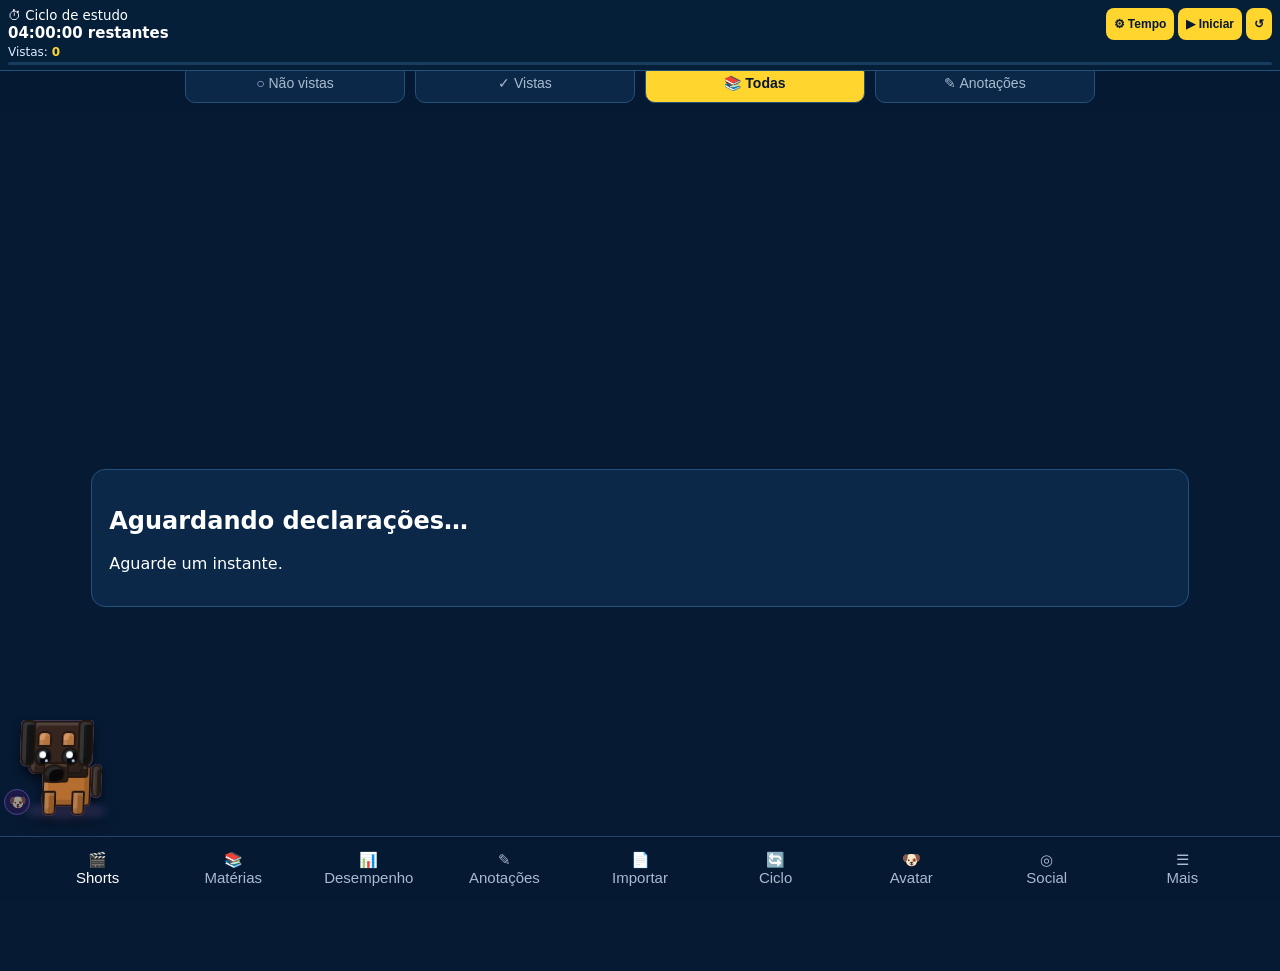
<file: index.html>
<!doctype html><html lang="pt-BR"><head><meta charset="utf-8"><meta name="viewport" content="width=device-width,initial-scale=1"><meta name="theme-color" content="#071a33"><link rel="manifest" href="manifest.webmanifest?v=46"><link rel="icon" href="icon-192.svg" type="image/svg+xml"><link rel="apple-touch-icon" href="icon-192.svg"><title>Roleta dos Preguiçosos</title><style>*{box-sizing:border-box}body{margin:0;background:#020b17;color:#fff;font:15px system-ui}.app{max-width:560px;margin:auto;min-height:100vh;background:#061a33}.top{position:fixed;z-index:3;top:0;width:min(560px,100%);padding:15px;background:#061a33ee;display:flex;justify-content:space-between}.top b{color:#ffd52e}.top small{text-align:right}.feed{height:100vh;overflow:hidden;overscroll-behavior:contain;touch-action:pan-y}.q{min-height:100vh;padding:92px 18px 76px;display:flex;flex-direction:column;justify-content:center}.tag{color:#75c9ff;font-weight:800;font-size:12px}.topic{color:#aabbd0;margin:6px 0 18px}.q h1{font-size:17px;line-height:1.34;max-height:42vh;overflow:auto}.opt,.card{border-radius:14px}.opt{border:1px solid #24517c;background:#0b2848;color:#fff;padding:13px;text-align:left;margin:5px 0}.opt.ok{background:#0d6b46!important;border:2px solid #43e09d}.opt.no{background:#7a2635!important;border:2px solid #ff7188}.feedback{margin-top:10px;background:#0d2948;padding:12px;border-radius:14px;max-height:25vh;overflow:auto}.star{background:none;border:0;color:#ffd52e;margin-top:8px}.panel{padding:75px 16px 85px}.card{background:#0b2848;border:1px solid #24517c;padding:14px;margin:10px 0}.grid{display:grid;grid-template-columns:1fr 1fr;gap:10px}.metric strong{font-size:24px;display:block}.hidden{display:none!important}.feedfilter{position:fixed;z-index:3;top:48px;width:min(560px,100%);display:flex;gap:6px;padding:7px 12px;background:#061a33ee}.feedfilter button{flex:1;border:1px solid #24517c;background:#0b2848;color:#aabbd0;padding:8px 4px;border-radius:10px;font-size:12px}.feedfilter button.on{background:#ffd52e;color:#07182e;font-weight:900}.action{width:100%;border:1px solid #24517c;background:#0b2848;color:#fff;padding:13px;border-radius:12px;font-weight:700}nav{position:fixed;z-index:4;bottom:0;width:min(560px,100%);display:flex;justify-content:space-around;background:#061a33f5;border-top:1px solid #234667;padding:8px}nav button{background:none;border:0;color:#aabbd0;font-size:11px}nav button.on{color:#fff}#cycleTimerDone{display:none;position:fixed;inset:0;z-index:9999;background:rgba(0,8,18,.92);align-items:center;justify-content:center;padding:22px}#cycleTimerDone.show{display:flex}#cycleTimerDoneBox{width:min(440px,100%);background:#08233e;border:2px solid #43e09d;border-radius:20px;padding:26px 18px;text-align:center}.cycleFinalGrid{display:grid;grid-template-columns:repeat(3,1fr);gap:8px;margin:18px 0}.cycleFinalMetric{background:#0b2848;border:1px solid #24517c;border-radius:12px;padding:12px 5px}.cycleFinalMetric strong{display:block;font-size:25px;color:#ffd52e}.cycleFinalTime{margin:12px 0 20px;color:#dcecff}#cycleTimerDoneBox button{padding:12px 14px;margin:4px;border:0;border-radius:10px;background:#ffd52e;color:#07182e;font-weight:800}@media print{body{background:#fff;color:#000}.app>*{display:none!important}#printArea{display:block!important;background:#fff;color:#000;padding:20px}.print-q{break-inside:avoid;border-bottom:1px solid #aaa;padding:12px 0}}#legislacao{padding-bottom:130px!important}#legislacao .lei-check{appearance:none;-webkit-appearance:none;display:inline-grid;place-content:center;vertical-align:middle;width:29px;height:29px;min-width:29px;border:2px solid #ffd52e;border-radius:7px;background:#061a33;margin:0 10px 0 0;cursor:pointer}#legislacao .lei-check:checked{background:#ffd52e;border-color:#ffd52e}#legislacao .lei-check:checked:after{content:"✓";font-size:22px;font-weight:900;color:#061a33}#legislacao .card p{line-height:1.7;margin:17px 0}#importar input[type=file]{display:block;width:100%;padding:16px 8px;margin:16px 0;border:2px dashed #ffd52e;border-radius:10px;background:#0b2848;color:white}#importar button{padding:12px;margin:8px 5px 8px 0}#importar pre{max-height:300px;overflow:auto;overflow-wrap:anywhere}nav{overflow-x:auto}nav button{min-width:65px}#legislacao .lei-check{opacity:1!important;visibility:visible!important}</style><link rel="stylesheet" href="tablet.css?v=72"><style id="notes-layout-fix">#notesPanel{min-height:100dvh;padding-bottom:calc(115px + env(safe-area-inset-bottom,0px));overflow-x:hidden}#notesPanel .card{min-width:0;max-width:100%;overflow-wrap:anywhere;word-break:normal}#notesPanel .card p{max-width:100%;white-space:pre-wrap;overflow-wrap:anywhere;word-break:break-word}#notesPanel .card button{max-width:100%}.app>nav{position:fixed!important;bottom:0!important;z-index:120!important;display:flex!important;visibility:visible!important;left:max(0px,calc((100% - 560px)/2));width:min(560px,100%)!important;overflow-x:auto;overscroll-behavior-x:contain}#notesPanel.hidden{display:none!important}@media(min-width:700px){.app>nav{left:max(0px,calc((100% - 1000px)/2));width:min(1000px,100%)!important}}@media(min-width:1100px){.app>nav{left:0;width:100%!important}}@media(orientation:landscape) and (max-height:700px){.app>nav{left:0;width:100%!important}}</style><style>.short-header{display:flex;align-items:center;justify-content:space-between;gap:10px;flex-wrap:wrap}.short-header .visto-inline{position:fixed!important;right:max(22px,calc((100vw - 1000px)/2 + 22px));bottom:calc(135px + env(safe-area-inset-bottom,0px));z-index:130!important;width:76px!important;height:76px!important;min-width:76px!important;max-width:76px!important;padding:8px!important;margin:0!important;border-radius:50%!important;display:flex!important;align-items:center;justify-content:center;text-align:center;line-height:1.2;font-size:12px!important;flex-shrink:0;box-shadow:0 4px 18px #0009;background:#ffda42!important;color:#071b34!important;border:2px solid #f4c32a!important}.short-header .tag{min-width:0;overflow-wrap:anywhere}@media(max-width:420px){.short-header .visto-inline{min-width:76px!important;font-size:12px!important}}</style><style>#dailyGoalDashboard progress{accent-color:#ffdb43}#dailyGoalDashboard .action{margin-top:8px}#dailyGoalShort{display:none!important}</style><style>#socialArtificial{display:none!important}</style></head><body><div class="app"><div class="top"><b>ROLETA DOS PREGUIÇOSOS</b><small>ROLETA • V66<br><span id="totalQuestions">0 declarações</span></small></div><div id="feedFilter" class="feedfilter"><button id="fp" onclick="setFeedMode('pending')">○ Não vistas</button><button id="fr" onclick="setFeedMode('resolved')">✓ Vistas</button><button id="fa" class="on" onclick="setFeedMode('all')">📚 Todas</button><button id="frev" onclick="setFeedMode('review')">✎ Anotações</button></div><div id="dailyGoalShort" aria-live="polite"></div><main id="feed" class="feed"><section class="q"><div class="card"><h2>Aguardando documentos para o banco declarativo…</h2></div></section></main><section id="subjectsPanel" class="panel hidden"><h2>Matérias</h2></section><section id="stats" class="panel hidden"><h2>📊 Desempenho</h2><div id="dailyGoalDashboard" class="card"></div><div class="grid"><div class="card metric"><strong id="an">0</strong>vistas</div><div class="card metric"><strong id="ac">0</strong>declarações</div><div class="card metric"><strong id="rt">0%</strong>progresso</div><div class="card metric"><strong id="fv">0</strong>anotações</div></div><div class="card" id="bs"></div></section><section id="notesPanel" class="panel hidden"><h2>Anotações</h2><p id="notesCount"></p><button class="action" onclick="printShortNotes()">Imprimir anotações</button><div id="notesList"></div></section><section id="importar" class="panel hidden"><h2>Importar documentos</h2><p>Envie um PDF com texto selecionável, DOCX ou TXT. Confira antes de gerar os Shorts. Os dados permanecem neste aparelho.</p><input id="importFile" type="file" accept=".txt,.md,.docx,.pdf"><button class="action" onclick="previewImport()">Ler e conferir documento</button><p id="importStatus"></p><pre id="importPreview" style="white-space:pre-wrap"></pre><label><input id="importReplace" type="checkbox" checked> Substituir banco local</label><button id="importConfirm" class="action" onclick="confirmImport()" disabled>Confirmar e gerar Shorts</button><p id="importCount"></p><h3>PDFs e bancos importados</h3><div id="importBanks"></div><button onclick="clearLocalImports()">Excluir todas as importações locais</button></section><section id="legislacao" class="panel hidden"><h2>Ciclo de estudos</h2><div id="cycleEditor"></div></section><section id="avatarPanel" class="panel hidden"><h2>🐾 Avatar</h2><div id="avatarProgress"></div></section><section id="socialPanel" class="panel hidden"><h2>Comunidade</h2><div id="socialRoot"></div></section><section id="more" class="panel hidden"><h2>☰ Mais</h2><div class="card"><b>ℹ️ Roleta dos Preguiçosos</b><p>Aplicativo de estudo em formato de Shorts.</p><p id="bankInfo">Carregando banco…</p></div></section><section id="printArea" class="hidden"></section><nav><button id="nf" class="on" onclick="tab('feed')">🎬<br>Shorts</button><button id="nsub" onclick="openSubjectDashboard()">📚<br>Matérias</button><button id="nst" onclick="tab('stats')">📊<br>Desempenho</button><button id="nnotes" onclick="tab('notesPanel')">✎<br>Anotações</button><button id="nimp" onclick="tab('importar')">📄<br>Importar</button><button id="nleg" onclick="tab('legislacao')">🔄<br>Ciclo</button><button id="navatar" onclick="tab(&apos;avatarPanel&apos;)">🐶<br>Avatar</button><button id="nsocial" onclick="tab(&apos;socialPanel&apos;)">◎<br>Social</button><button id="nmo" onclick="tab('more')">☰<br>Mais</button></nav></div><div id="cycleTimerDone"><div id="cycleTimerDoneBox"><div style="font-size:50px">⏰</div><h2>TEMPO DO CICLO ENCERRADO</h2><div class="cycleFinalGrid"><div class="cycleFinalMetric"><strong id="cycleFinalResolved">0</strong>Marcadas</div><div class="cycleFinalMetric"><strong id="cycleFinalCorrect">0</strong>Vistas</div><div class="cycleFinalMetric"><strong id="cycleFinalWrong">0</strong>—</div></div><div class="cycleFinalTime">Tempo estudado: <b id="cycleFinalTime">00:00:00</b></div><button id="cycleTimerFinish">✓ Encerrar ciclo</button><button id="cycleTimerNew">▶ Novo ciclo</button></div></div><script>(function(){const flag='roleta-banco-declarativo-reset-20261013';try{if(localStorage.getItem(flag)==='1')return;for(const k of Object.keys(localStorage)){if(k.startsWith('sefaz-hipotetico-')||k==='roleta-vistos-v1')localStorage.removeItem(k)}localStorage.setItem(flag,'1')}catch(e){console.warn('Não foi possível zerar histórico local',e)}})();</script><script>const KEY='sefaz-hipotetico-state-v1';window.Q=[];function state(){try{return Object.assign({answers:{},fav:{}},JSON.parse(localStorage.getItem(KEY)||'{}'))}catch(e){return{answers:{},fav:{}}}}function save(s){localStorage.setItem(KEY,JSON.stringify(s))}function esc(s){return String(s||'').replace(/[&<>"']/g,c=>({'&':'&amp;','<':'&lt;','>':'&gt;','"':'&quot;',"'":'&#39;'}[c]))}function stats(){let s=state(),v={};try{v=JSON.parse(localStorage.getItem('roleta-vistos-v1')||'{}')}catch(_){}let n=Object.values(v).filter(Boolean).length;document.getElementById('an').textContent=n;document.getElementById('ac').textContent=window.Q.length;document.getElementById('rt').textContent=window.Q.length?Math.round(n/window.Q.length*100)+'%':'0%';document.getElementById('fv').textContent=Object.values(JSON.parse(localStorage.getItem('roleta-anotacoes-v1')||'{}')).filter(Boolean).length;window.drawDailyGoal?.();document.getElementById('bs').innerHTML='<b>Banco carregado nesta sessão</b><p>'+window.Q.length+' declarações carregadas.</p>'}function tab(id){const tabs={feed:'nf',stats:'nst',more:'nmo',subjectsPanel:'nsub',legislacao:'nleg',importar:'nimp',notesPanel:'nnotes',socialPanel:'nsocial',avatarPanel:'navatar'};if(!Object.hasOwn(tabs,id))return;for(const key of Object.keys(tabs))document.getElementById(key)?.classList.toggle('hidden',key!==id);document.getElementById('feedFilter')?.classList.toggle('hidden',id!=='feed');for(const [key,navId] of Object.entries(tabs))document.getElementById(navId)?.classList.toggle('on',key===id);document.querySelector('.app')?.setAttribute('data-active-tab',id);if(id==='stats')stats();if(id==='socialPanel')window.renderSocial?.();if(id==='avatarPanel')window.renderAvatarProgress?.();if(id==='legislacao')window.renderEditableCycle?.();if(id==='notesPanel')window.renderNotesTab?.()}async function ensureAllQuestions(){while(await window.loadMoreQuestionData?.()){}return window.Q||[]}async function printWrongQuestions(){const info=document.getElementById('wrongPrintInfo');if(info)info.textContent='Preparando questões erradas…';const all=await ensureAllQuestions(),s=state(),wrong=all.filter(q=>s.answers[String(q.id)]&&s.answers[String(q.id)].correct===false),area=document.getElementById('printArea');if(!area)return;if(!wrong.length){if(info)info.textContent='Nenhuma questão errada registrada.';return}area.innerHTML='<h1>Roleta dos Preguiçosos — Questões erradas</h1><p>Total: '+wrong.length+'</p>'+wrong.map((q,i)=>'<div class="print-q"><small>'+(i+1)+' • '+esc(q.s||q.subject||'')+'</small><h3>'+esc(q.q||q.question||'')+'</h3><p><b>Gabarito: '+(Boolean(q.a??q.answer)?'CERTO':'ERRADO')+'</b></p><p>'+esc(q.c||q.comment||'')+'</p></div>').join('');area.classList.remove('hidden');if(info)info.textContent=wrong.length+' questão(ões) errada(s) preparada(s).';setTimeout(()=>{window.print();area.classList.add('hidden')},50)}</script><script src="performance.js?v=89"></script><script src="notes-tab.js?v=85"></script><script src="import-storage.js?v=78"></script><script src="import-documents.js?v=87"></script><script src="sharded-bank.js?v=78"></script><script src="filter-visibility.js?v=11"></script><script src="cycle-timer.js?v=57"></script><script src="backup.js?v=57"></script><script src="offline.js?v=58"></script><script src="pwa.js?v=46"></script><script src="study-features.js?v=91"></script><script>window.addEventListener('DOMContentLoaded',()=>window.loadBank?.());</script><script>document.querySelectorAll('.lei-check').forEach(c=>{const k='roleta-lei-ok-'+c.dataset.lei;c.checked=localStorage.getItem(k)==='1';c.addEventListener('change',()=>{localStorage.setItem(k,c.checked?'1':'0');c.parentElement.style.opacity=c.checked?'.65':'1'});c.parentElement.style.opacity=c.checked?'.65':'1'});</script><script src="cycle-editor.js?v=93"></script><script src="social.js?v=94"></script><script src="ai-users.js?v=96"></script><script src="social-universe.js?v=98"></script><style>#mascotEmergency{position:fixed!important;z-index:2147483000!important;left:12px;bottom:105px;width:78px;height:86px;display:flex;flex-direction:column;align-items:center;justify-content:center;background:#2c1b45ee;border:2px solid #ffd52e;border-radius:17px;color:white;font:700 11px system-ui;box-shadow:0 4px 15px #0009;cursor:pointer}#mascotEmergency .face{font-size:43px;line-height:1.1;animation:mascotFallbackWalk 1s infinite alternate}@keyframes mascotFallbackWalk{to{transform:translateY(-8px) rotate(8deg)}}#mascotEmergency.mascot-ready{display:none!important}</style><div id="mascotEmergency" role="button" tabindex="0" aria-label="Mascote cachorrinho animado"><span class="face">🐶</span><span>Mascote</span></div><script>(function(){var b=document.getElementById('mascotEmergency');b.onclick=function(){b.querySelector('span:last-child').textContent='Quero questões! 🦴'};setInterval(function(){if(document.getElementById('mascot3d')&&document.getElementById('mascotToggle'))b.classList.add('mascot-ready')},1000)})();</script><script src="mascot-3d.js?v=102"></script><script src="avatar-progress.js?v=106"></script><script src="avatar-energy.js?v=106"></script></body></html>
</file>
<file: tablet.css>
/* Otimização global do feed: questões fora da tela não precisam ser renderizadas imediatamente. */
.q{content-visibility:auto;contain-intrinsic-size:auto 100vh}
/* Layout tablet: regras abaixo só entram em telas >= 700px. O celular permanece intacto. */
@media (min-width:700px){
  body{font-size:16px}
  .app{max-width:1000px}
  .top,.feedfilter,nav{width:min(1000px,100%)}
  .top{padding:16px 22px;align-items:center}
  .top b{font-size:18px}
  .top small{font-size:14px}
  .feedfilter{top:54px;padding:9px 22px;gap:10px}
  .feedfilter button{padding:11px 10px;font-size:14px}
  .q{padding:132px 24px 98px;max-width:950px;margin:0 auto;justify-content:center}
  .q h1{font-size:27px;line-height:1.28;max-width:920px;margin-bottom:22px}
  .tag{font-size:14px}
  .topic{font-size:16px;margin-bottom:18px}
  .opt{padding:15px 18px;margin:7px 0;font-size:16px;line-height:1.32}
  .feedback{padding:17px 19px;font-size:16px;line-height:1.42}
  .star{font-size:15px;padding:10px}
  .panel{padding:82px 28px 100px;max-width:950px;margin:0 auto}
  .panel h2{font-size:27px}
  .card{padding:17px;margin:12px 0}
  .grid{gap:13px}
  input,textarea,select{padding:13px;font-size:16px}
  button.primary{padding:15px;font-size:16px}
  nav{padding:9px 18px}
  nav button{font-size:13px;min-width:72px;padding:5px 8px}
  .reaction{margin:7px 0 12px}
}
@media (min-width:1000px) and (orientation:landscape){
  .app{max-width:1080px}
  .top,.feedfilter,nav{width:min(1080px,100%)}
  .q{max-width:1020px;padding-left:28px;padding-right:28px}
  .panel{max-width:1020px}
  .q h1{font-size:28px;line-height:1.27;max-width:980px}
  .opt{font-size:16px;padding:14px 18px}
}

/* Layout horizontal para celular com PWA instalado. */
@media (orientation:landscape) and (max-height:600px){
  .app{max-width:none;width:100%;min-height:100dvh}
  .top,.feedfilter,nav{width:100%;max-width:none}
  .top{padding:5px 16px;min-height:35px;align-items:center}
  .top small{font-size:10px}
  .feedfilter{top:36px;padding:3px 12px}
  .feedfilter button{padding:5px 4px}
  .feed{height:100dvh}
  .q{min-height:100dvh;padding:76px 20px 48px;max-width:980px;margin:auto;justify-content:center}
  .q h1{font-size:clamp(15px,2.7vw,21px);line-height:1.25;max-height:30dvh;overflow:auto;margin:5px 0}
  .topic{margin:2px 0 5px}
  .opt{padding:7px 12px;margin:3px 0}
  .feedback{max-height:22dvh;padding:8px;overflow:auto}
  .panel{padding:65px 18px 60px;max-width:980px;margin:auto}
  nav{padding:3px 8px}
  nav button{font-size:10px}
  #simModal{padding:8px 18px!important}
  #simBody{max-width:850px!important;padding-top:0!important}
  #simBody h2{font-size:17px!important;margin:5px 0}
  #simBody .opt{display:inline-block;width:48%;margin-right:1%}
  #simBody .action{padding:8px}
  #simBody p{margin:6px 0}
}

/* Celular deitado: ocupar toda a area web, sem coluna estreita central. */
@media (orientation:landscape) and (max-height:700px){
 html,body{width:100%;margin:0;overflow-x:hidden}
 .app{width:100%!important;max-width:100%!important;margin:0!important;min-height:100dvh}
 .top,.feedfilter,nav{left:0!important;right:0!important;width:100%!important;max-width:100%!important}
 .q{width:100%!important;max-width:none!important;margin:0!important;padding-left:clamp(12px,2vw,28px)!important;padding-right:clamp(12px,2vw,28px)!important}
 .q h1{max-width:none!important}
 .panel{width:100%!important;max-width:none!important;margin:0!important;padding-left:clamp(12px,2vw,28px)!important;padding-right:clamp(12px,2vw,28px)!important}
 #cycleTimer{width:100%!important;max-width:none!important}
 #simBody{max-width:100%!important}
}

@media (orientation:landscape) and (max-height:700px){#cycleTimer{position:relative!important;top:auto!important}.top,.feedfilter{position:relative!important;top:auto!important}.feed{height:calc(100dvh - 180px)!important;min-height:130px}.q{height:100%!important;min-height:100%!important;overflow-y:auto!important;justify-content:flex-start!important;padding:10px 16px 75px!important}.q h1{font-size:17px!important;line-height:1.25!important;max-height:none!important;overflow:visible!important;margin:7px 0!important}.q .topic{font-size:13px!important;margin:3px 0!important}.q .opt{font-size:14px!important;padding:7px 12px!important;margin:3px 0!important}.q .feedback{font-size:13px!important;max-height:none!important;overflow:visible!important;padding:9px!important}.panel{padding:12px 16px 75px!important;max-height:calc(100dvh - 150px);overflow-y:auto}nav{z-index:100!important}}

/* Correcao de sobreposicao em tela horizontal */
@media (orientation:landscape) and (max-height:700px){.q{height:100dvh;overflow-y:auto!important;justify-content:flex-start!important;padding-top:100px!important;padding-bottom:75px!important}.q h1{font-size:16px!important;line-height:1.23!important;max-height:none!important;overflow:visible!important}.q .feedback{font-size:12px!important;max-height:none!important;overflow:visible!important}.q .opt{font-size:14px!important;padding:6px 10px!important}.q .topic{font-size:13px!important}}

/* V38: isolamento do feed, leitura dos comentarios e controles sem sobreposicao. */
@media (orientation:landscape) and (max-height:700px){.app{width:100%!important;max-width:none!important}.top{display:none!important}#cycleTimer{position:relative!important;top:auto!important;z-index:5!important}.feedfilter{position:relative!important;top:auto!important;z-index:4!important}.feed{height:calc(100dvh - 155px)!important;overflow:hidden!important}.q{height:100%!important;min-height:0!important;overflow-y:auto!important;overscroll-behavior:contain!important;touch-action:pan-y!important;justify-content:flex-start!important;padding:12px 16px 58px!important;content-visibility:visible!important}.q h1{font-size:16px!important;line-height:1.22!important;max-height:none!important;overflow:visible!important;margin:5px 0 8px!important}.q .feedback{font-size:12px!important;line-height:1.32!important;max-height:none!important;overflow:visible!important;padding:9px 12px!important}.q .topic{font-size:13px!important;margin:3px 0 7px!important}.q .opt{font-size:14px!important;padding:7px 12px!important;margin:3px 0!important}.panel{padding:12px 16px 65px!important;max-height:none!important;overflow-y:auto!important}nav{min-height:43px!important;z-index:100!important}}

@media (orientation:landscape) and (max-height:700px){.app>main.hidden,.app>section.hidden,#feedFilter.hidden{display:none!important}.q{height:100%!important;min-height:0!important;overflow-y:auto!important;padding:10px 14px 65px!important;justify-content:flex-start!important}.q h1{font-size:16px!important;max-height:none!important;overflow:visible!important}.q .feedback{font-size:12px!important;max-height:none!important;overflow:visible!important}.panel:not(.hidden){overflow-y:auto!important;max-height:calc(100dvh - 120px)!important}}

/* V45: layout integral em coluna vertical, inclusive tablets. */
.app{width:100%!important;max-width:560px!important;margin-inline:auto!important}.top,.feedfilter,nav{width:min(560px,100%)!important;max-width:560px!important}.video-scroll{width:100%!important}.video-short{width:100%!important;max-width:560px!important;margin-inline:auto!important}.video-short video{max-width:100%!important;object-fit:contain!important}@media(min-width:700px){.q,.panel{max-width:560px!important;margin-inline:auto!important}.q h1{font-size:20px!important}.opt{font-size:16px!important}}@media(orientation:landscape) and (max-height:700px){.app{max-width:560px!important}.top{display:flex!important;position:fixed!important}.feedfilter{position:fixed!important;top:48px!important}.feed{height:100dvh!important}.q{min-height:100dvh!important;height:100dvh!important;padding:95px 16px 75px!important}.panel{padding:75px 16px 85px!important;max-height:100dvh!important}#videosPanel{height:100dvh!important}}

/* V72: desktop amplo. Nao altera celular nem tablet estreito. */
@media (min-width:1100px) and (min-height:750px){
  html,body{width:100%;overflow-x:hidden}
  .app{width:100%!important;max-width:100%!important;margin:0!important;min-height:100vh}
  .top,.feedfilter,nav{width:100%!important;max-width:none!important;left:0;right:0}
  .top{padding-inline:clamp(24px,4vw,90px)}
  .feedfilter{justify-content:center;padding-inline:clamp(24px,4vw,90px)}
  .feedfilter button{flex:0 1 220px}
  .panel{width:calc(100% - 80px)!important;max-width:1500px!important;margin-inline:auto!important;padding:125px clamp(24px,3vw,60px) 120px!important}
  .panel .card{padding:24px}
  .panel .grid{grid-template-columns:repeat(3,minmax(0,1fr));gap:20px}
  .q{width:calc(100% - 80px)!important;max-width:1250px!important;margin-inline:auto!important;padding-inline:clamp(24px,4vw,70px)!important}
  .q h1{font-size:clamp(23px,2vw,32px)!important;max-width:none!important}
  nav{display:flex;justify-content:center;gap:clamp(16px,2vw,42px)}
  nav button{min-width:110px;font-size:15px}
  #cycleTimer{width:100%!important;max-width:none!important}
}
</file>
